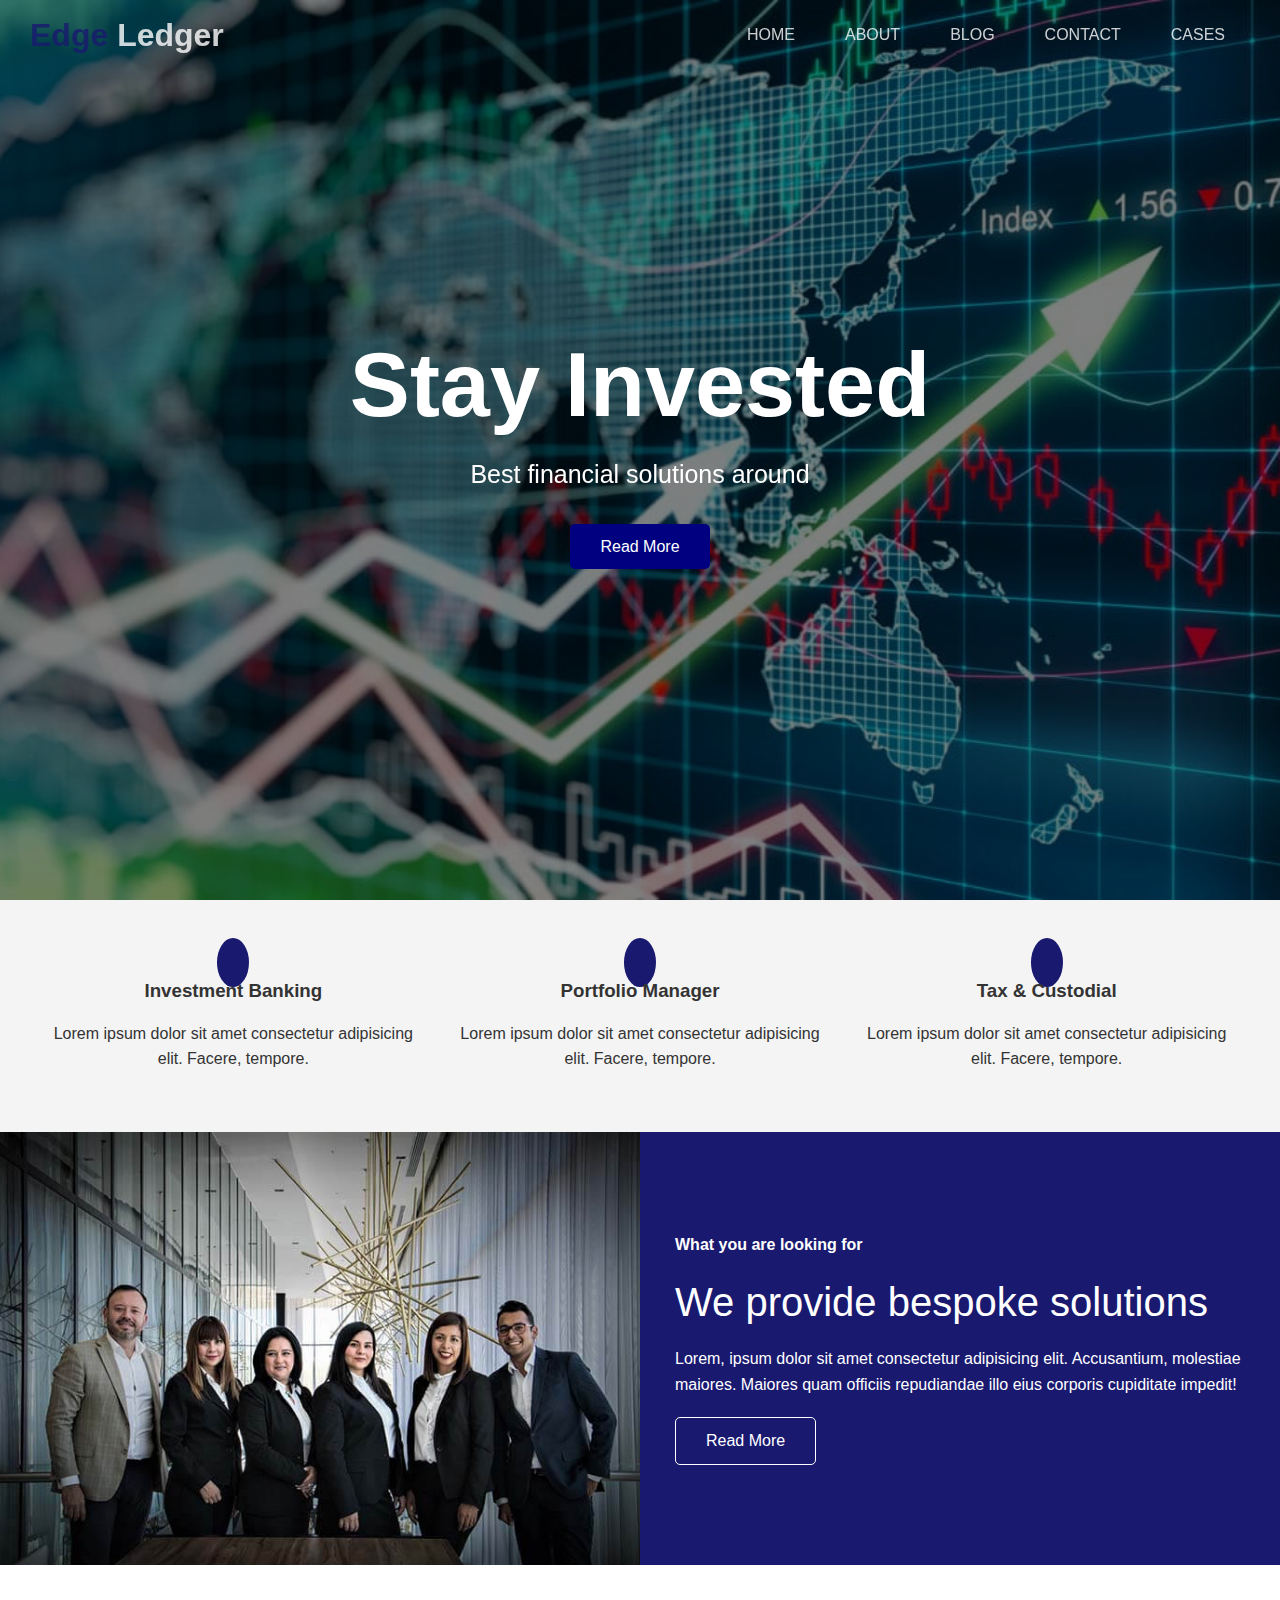
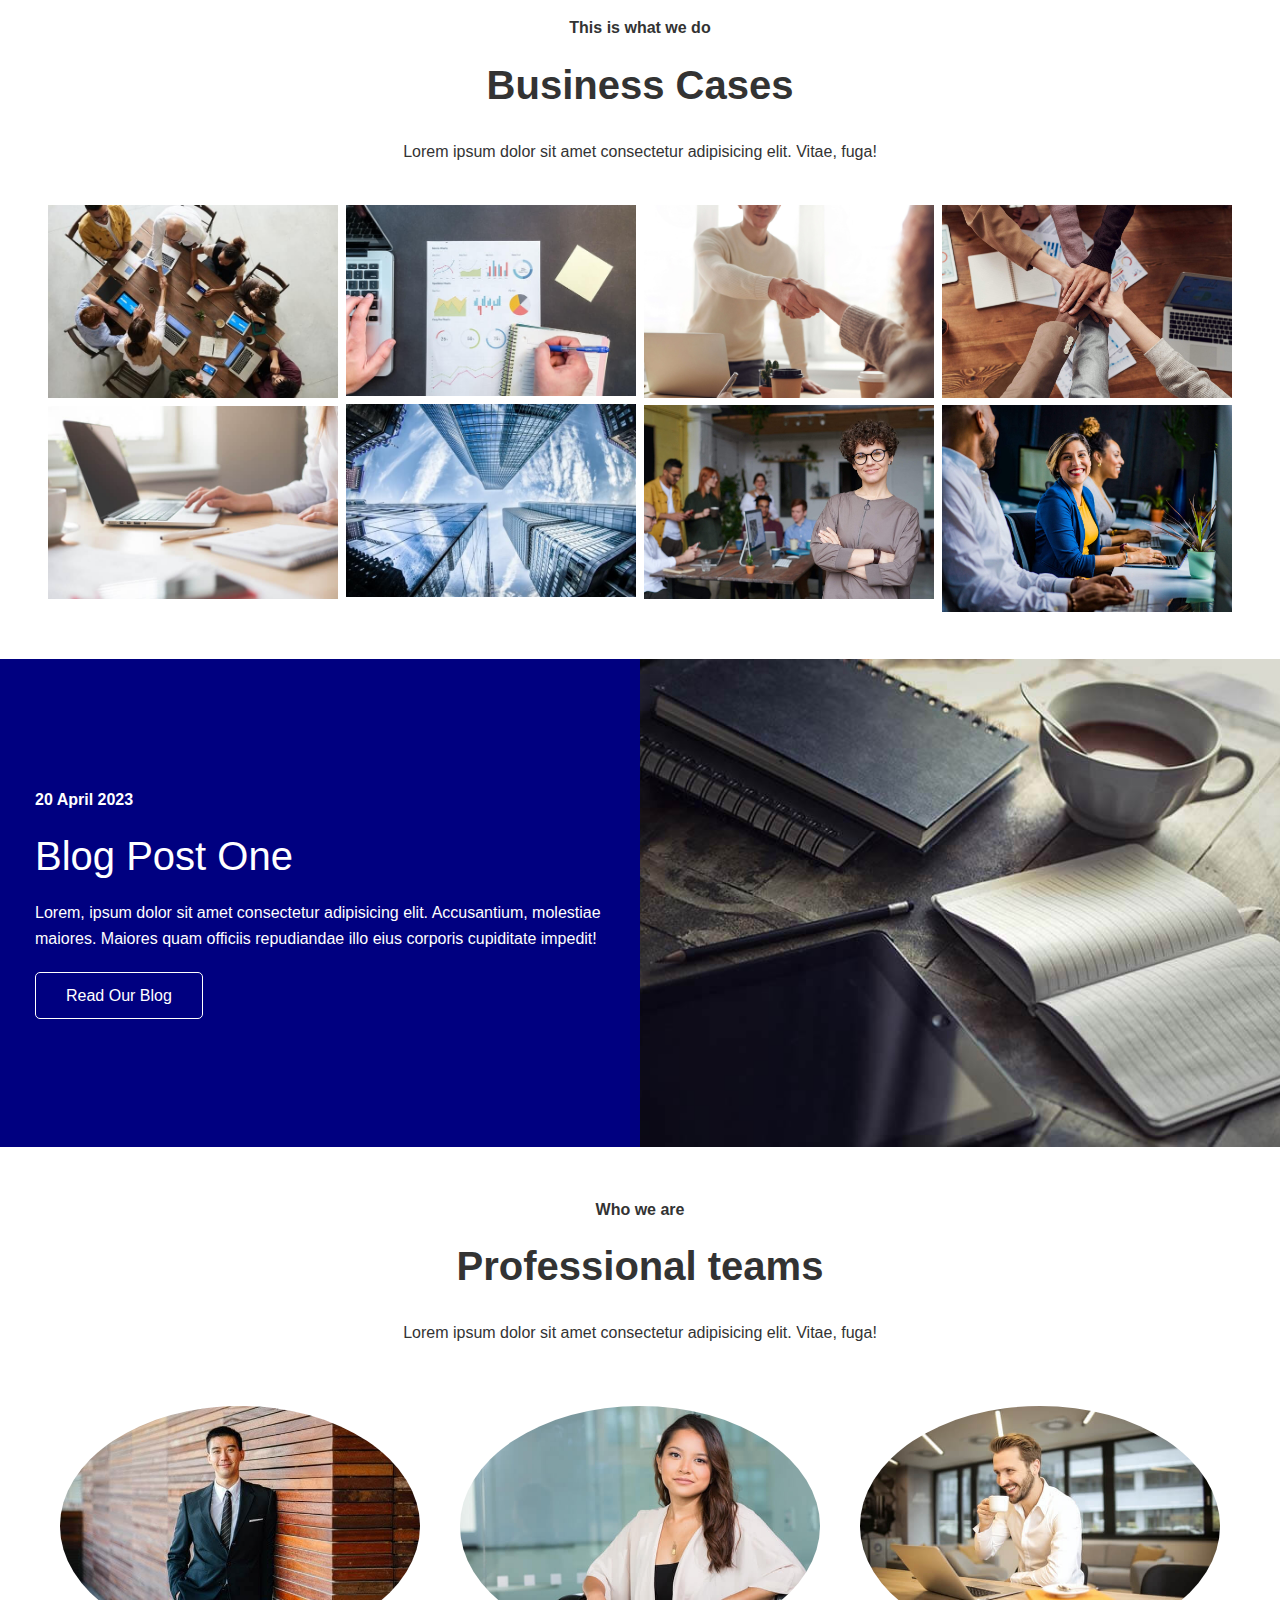
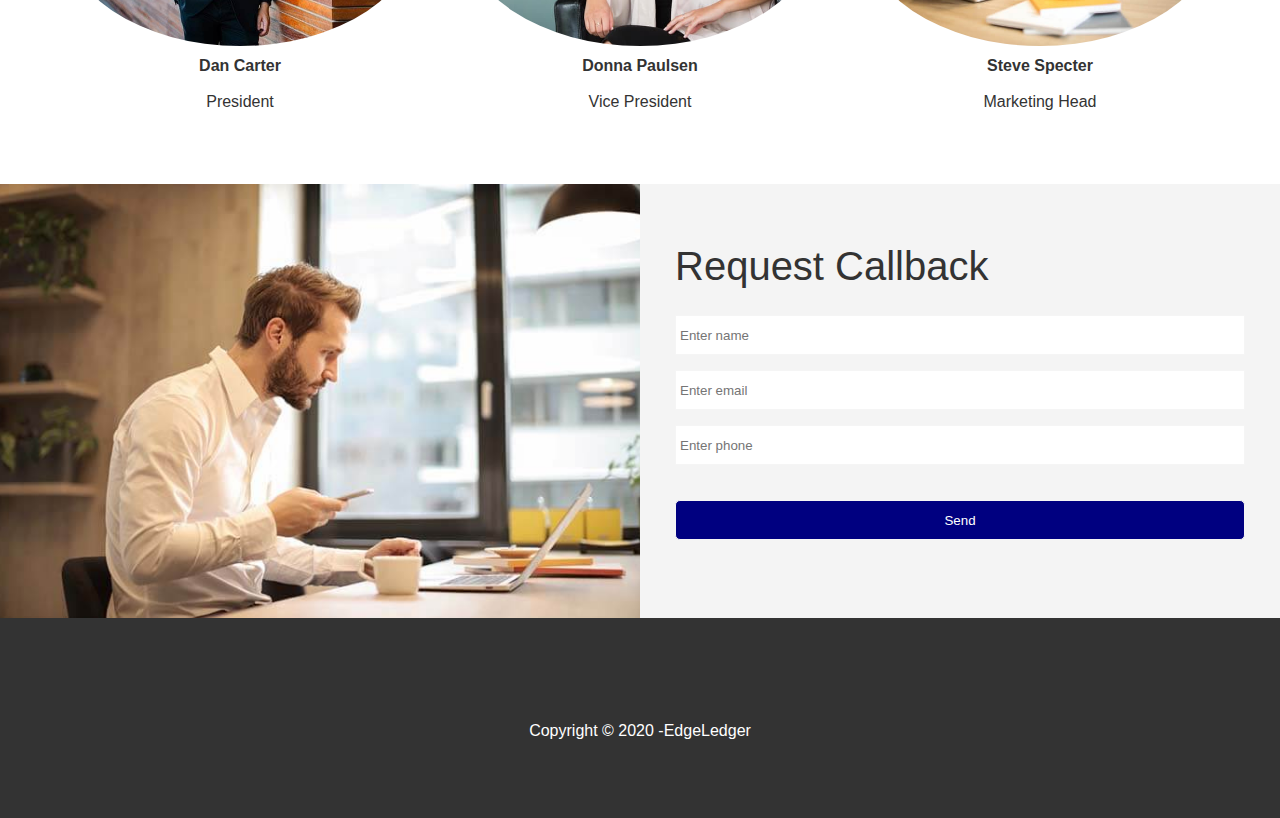
<file: index.html>
<!DOCTYPE html>
<html lang="en">

<head>
    <meta charset="UTF-8">
    <meta http-equiv="X-UA-Compatible" content="IE=edge">
    <meta name="viewport" content="width=device-width, initial-scale=1.0">
    <link rel="stylesheet" href="https://cdnjs.cloudflare.com/ajax/libs/font-awesome/6.4.0/css/all.min.css"
        integrity="sha512-iecdLmaskl7CVkqkXNQ/ZH/XLlvWZOJyj7Yy7tcenmpD1ypASozpmT/E0iPtmFIB46ZmdtAc9eNBvH0H/ZpiBw=="
        crossorigin="anonymous" referrerpolicy="no-referrer" />
    <link rel="stylesheet" href="css/utilities.css">
    <link rel="stylesheet" href="css/style.css">
    <link rel="shortcut icon" type="image/x-icon" href="/favicon.ico">

    <title>Edge Ledger</title>
</head>

<body id="home">
    <header class="hero">
        <div id="navbar" class="navbar top">
            <h1 class="logo">
                <span class="text-primary"><i class="fas fa-book-open"></i> Edge</span> Ledger
            </h1>

            <nav>
                <ul>
                    <li><a href="#home">HOME</a></li>
                    <li><a href="#about">ABOUT</a></li>
                    <li><a href="#blog">BLOG</a></li>
                    <li><a href="#contact">CONTACT</a></li>
                    <li><a href="#cases">CASES</a></li>
                </ul>
            </nav>
        </div>

        <div class="content">
            <h1 class="manual">Stay Invested</h1>
            <p>Best financial solutions around</p>
            <a href="#about" class="btn"><i class="fas fa-chevron-right"></i> Read More</a>
        </div>
    </header>

    <main>
        <!-- About:Icons -->
        <section id="about" class="icons bg-light">
            <div class="flex-items">
                <div>
                    <i class="fas fa-university fa-2x"></i>
                    <div>
                        <h3>Investment Banking</h3>
                        <p>Lorem ipsum dolor sit amet consectetur adipisicing elit. Facere, tempore.</p>
                    </div>

                </div>

                <div>
                    <i class="fas fa-book-reader fa-2x"></i>
                    <div>
                        <h3>Portfolio Manager</h3>
                        <p>Lorem ipsum dolor sit amet consectetur adipisicing elit. Facere, tempore.</p>
                    </div>

                </div>

                <div>
                    <i class="fas fa-pencil-alt fa-2x"></i>
                    <div>
                        <h3>Tax & Custodial</h3>
                        <p>Lorem ipsum dolor sit amet consectetur adipisicing elit. Facere, tempore.</p>
                    </div>

                </div>


            </div>
        </section>

        <!-- About:Solutions  -->
        <section class="solution flex-columns">
            <div class="row">

                <div class="column">
                    <div class="column-1">
                        <img src="image_resources/home/people.jpg" alt="">
                    </div>
                </div>
                <div class="column">
                    <div class="column-2 bg-primary">
                        <h4>What you are looking for</h4>
                        <h2>We provide bespoke solutions</h2>
                        <p>Lorem, ipsum dolor sit amet consectetur adipisicing elit. Accusantium, molestiae maiores.
                            Maiores quam officiis repudiandae illo eius corporis cupiditate impedit!</p>
                        <a href="#" class="btn btn-outline">
                            <i class="fas fa-chevron"></i>
                            Read More</a>
                    </div>
                </div>
            </div>
        </section>


        <!--cases  -->
        <section id="cases" class="cases flex-grid section-padding">
            <header class="section-header">
                <h4>This is what we do</h4>
                <h2>Business Cases</h2>
                <p>
                    Lorem ipsum dolor sit amet consectetur adipisicing elit. Vitae, fuga!
                </p>

            </header>

            <div class="row">
                <div class="column">
                    <img src="image_resources/cases/cases1.jpg" alt="">
                    <img src="image_resources/cases/cases2.jpg" alt="">
                </div>
                <div class="column">
                    <img src="image_resources/cases/cases3.jpg" alt="">
                    <img src="image_resources/cases/cases4.jpg" alt="">
                </div>
                <div class="column">
                    <img src="image_resources/cases/cases5.jpg" alt="">
                    <img src="image_resources/cases/cases6.jpg" alt="">
                </div>
                <div class="column">
                    <img src="image_resources/cases/cases7.jpg" alt="">
                    <img src="image_resources/cases/cases8.jpg" alt="">
                </div>
            </div>

        </section>

        <!-- Blog -->

        <section id="blog" class="blog flex-columns flex-reverse">
            <div class="row">

                <div class="column">
                    <div class="column-1">
                        <img src="image_resources/home/blog.jpg" alt="">
                    </div>
                </div>
                <div class="column">
                    <div class="column-2 bg-secondary">
                        <h4>20 April 2023</h4>
                        <h2>Blog Post One</h2>
                        <p>Lorem, ipsum dolor sit amet consectetur adipisicing elit. Accusantium, molestiae maiores.
                            Maiores quam officiis repudiandae illo eius corporis cupiditate impedit!</p>
                        <a href="blog.html" class="btn btn-outline">
                            <i class="fas fa-chevron"></i>
                            Read Our Blog</a>
                    </div>
                </div>
            </div>
        </section>

        <!-- team -->
        <section id="team" class="team  section-padding">
            <header class="section-header">
                <h4>Who we are</h4>
                <h2>Professional teams</h2>
                <p>
                    Lorem ipsum dolor sit amet consectetur adipisicing elit. Vitae, fuga!
                </p>

            </header>

            <div class="flex-items">
                <div>
                    <img src="image_resources/team/person1.jpg" alt="">
                    <h4>Dan Carter</h4>
                    <p>President</p>
                </div>

                <div>
                    <img src="image_resources/team/person2.jpg" alt="">
                    <h4>Donna Paulsen</h4>
                    <p>Vice President</p>
                </div>

                <div>
                    <img src="image_resources/team/person3.jpg" alt="">
                    <h4>Steve Specter</h4>
                    <p>Marketing Head</p>
                </div>

            </div>

        </section>

        <!-- contact -->
        <section id="contact" class="contact flex-columns">
            <div class="row">

                <div class="column">
                    <div class="column-1">
                        <img src="image_resources/home/contact.jpg" alt="">
                    </div>
                </div>
                <div class="column">
                    <div class="column-2 bg-light">
                        <h2>Request Callback</h2>
                        <form action="" class="callback-form">
                            <div class="form-control">
                                <label for="name"></label>
                                <input type="text" name="name" id="name" placeholder="Enter name">
                            </div>

                            <div class="form-control">
                                <label for="email"></label>
                                <input type="email" name="email" id="email" placeholder="Enter email">
                            </div>

                            <div class="form-control">
                                <label for="phone"></label>
                                <input type="text" name="phone" id="phone" placeholder="Enter phone">
                            </div>

                            <input type="submit" value="Send" id="submit" class="btn">

                        </form>


                    </div>
                </div>
            </div>
        </section>





    </main>

    <footer class="footer bg-dark">
        <div class="social">
            <a href="#"><i class="fab fa-facebook fa-2x"></i></a>
            <a href="#"><i class="fab fa-twitter fa-2x "></i></a>
            <a href="#"><i class="fab fa-youtube fa-2x"></i></a>
            <a href="#"><i class="fab fa-linkedin fa-2x"></i></a>
        </div>
        <p>Copyright &copy; 2020 -EdgeLedger</p>
    </footer>

    <script src="https://code.jquery.com/jquery-3.7.0.min.js"
        integrity="sha256-2Pmvv0kuTBOenSvLm6bvfBSSHrUJ+3A7x6P5Ebd07/g=" crossorigin="anonymous"></script>
    <script>
        const navbar = document.getElementById('navbar');
        let scrolled = false;
        window.onscroll = function () {
            if (window.pageYOffset > 100) {
                navbar.classList.remove('top');
                if (!scrolled) {
                    navbar.style.transform = 'translateY(-70px)';
                }
                setTimeout(function () {
                    navbar.style.transform = 'translateY(0)';
                    scrolled = true;
                }, 200);

            } else {
                navbar.classList.add('top');
                scrolled = false;
            }
        }






    </script>




</body>

</html>
</file>
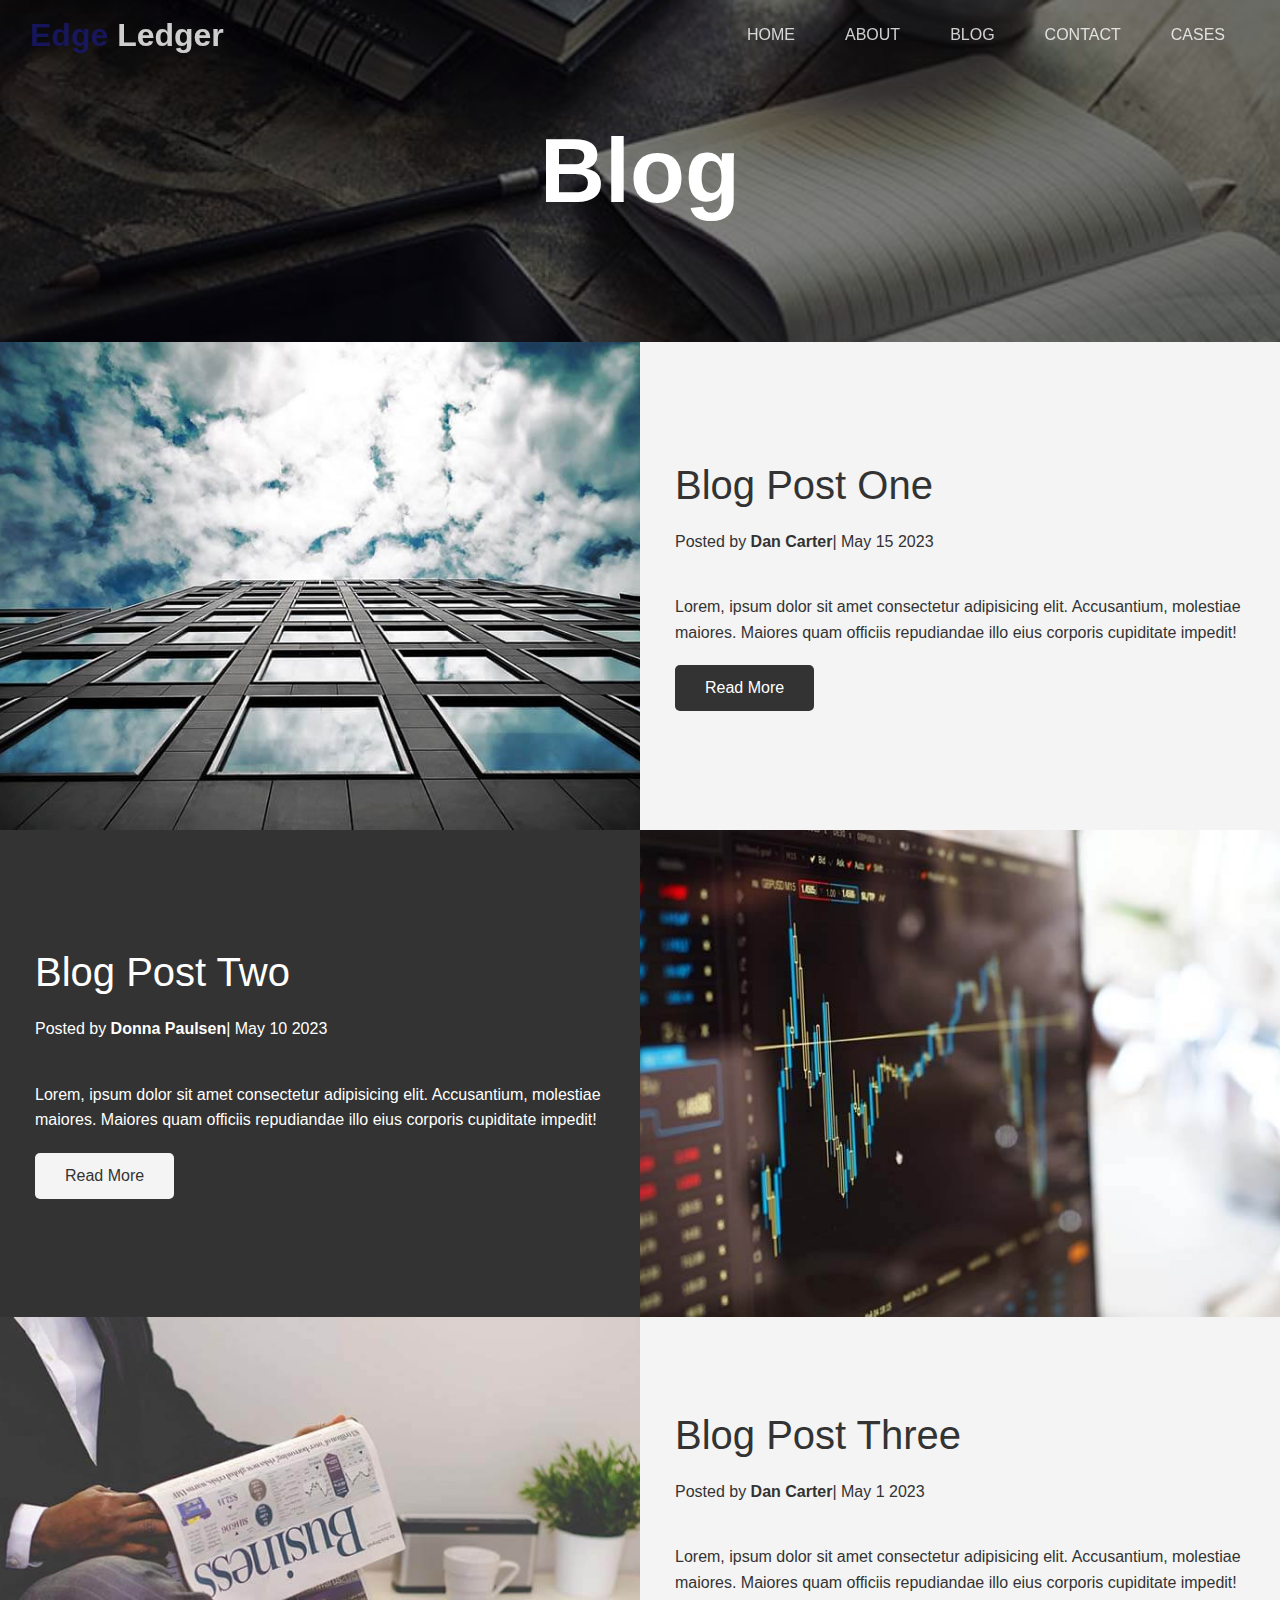
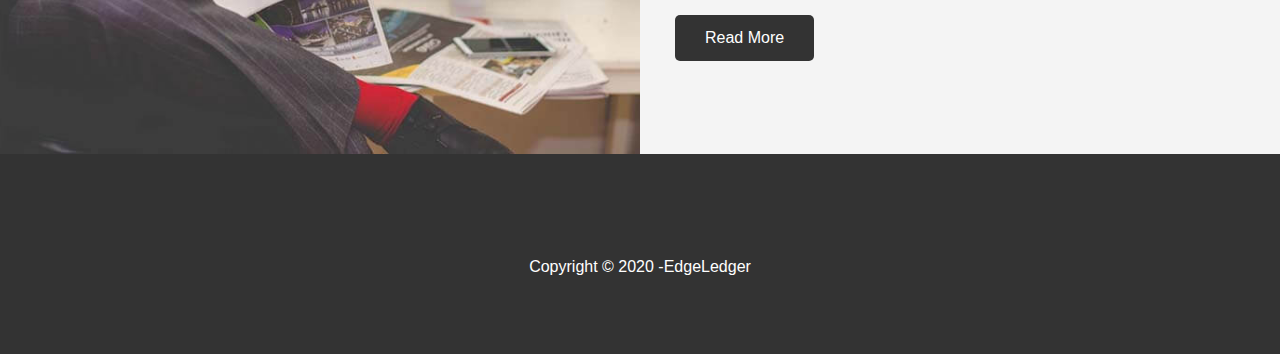
<file: blog.html>
<!DOCTYPE html>
<html lang="en">

<head>
    <meta charset="UTF-8">
    <meta http-equiv="X-UA-Compatible" content="IE=edge">
    <meta name="viewport" content="width=device-width, initial-scale=1.0">
    <link rel="stylesheet" href="https://cdnjs.cloudflare.com/ajax/libs/font-awesome/6.4.0/css/all.min.css"
        integrity="sha512-iecdLmaskl7CVkqkXNQ/ZH/XLlvWZOJyj7Yy7tcenmpD1ypASozpmT/E0iPtmFIB46ZmdtAc9eNBvH0H/ZpiBw=="
        crossorigin="anonymous" referrerpolicy="no-referrer" />
    <link rel="stylesheet" href="css/utilities.css">
    <link rel="stylesheet" href="css/style.css">

    <title>Blog</title>
</head>

<body id="home">
    <header class="hero blog">
        <div class="navbar top" id="navbar">
            <h1 class="logo">
                <span class="text-primary"><i class="fas fa-book-open"></i> Edge</span> Ledger
            </h1>

            <nav>
                <ul>
                    <li><a href="index.html">HOME</a></li>
                    <li><a href="index.html#about">ABOUT</a></li>
                    <li><a href="index.html#blog">BLOG</a></li>
                    <li><a href="index.html#contact">CONTACT</a></li>
                    <li><a href="index.html#cases">CASES</a></li>
                </ul>
            </nav>
        </div>

        <div class="content">
            <h1>Blog</h1>

        </div>
    </header>

    <main>



        <article class="flex-columns">
            <div class="row">

                <div class="column">
                    <div class="column-1">
                        <img src="image_resources/blog/blog1.jpg" alt="">
                    </div>
                </div>
                <div class="column">
                    <div class="column-2 bg-light">
                        <h2>Blog Post One</h2>
                        <p class="meta">
                            <i class="fas fa-user"></i> Posted by <strong>Dan Carter</strong>| May 15 2023
                        </p>
                        <p>Lorem, ipsum dolor sit amet consectetur adipisicing elit. Accusantium, molestiae maiores.
                            Maiores quam officiis repudiandae illo eius corporis cupiditate impedit!</p>
                        <a href="post.html" class="btn btn-dark">
                            <i class="fas fa-chevron"></i>
                            Read More</a>
                    </div>
                </div>
            </div>
        </article>

        <article class="flex-columns flex-reverse">
            <div class="row">

                <div class="column">
                    <div class="column-1">
                        <img src="image_resources/blog/blog3.jpg" alt="">
                    </div>
                </div>
                <div class="column">
                    <div class="column-2 bg-dark">
                        <h2>Blog Post Two</h2>
                        <p class="meta">
                            <i class="fas fa-user"></i> Posted by <strong>Donna Paulsen</strong>| May 10 2023
                        </p>
                        <p>Lorem, ipsum dolor sit amet consectetur adipisicing elit. Accusantium, molestiae maiores.
                            Maiores quam officiis repudiandae illo eius corporis cupiditate impedit!</p>
                        <a href="post.html" class="btn btn-light">
                            <i class="fas fa-chevron"></i>
                            Read More</a>
                    </div>
                </div>
            </div>
        </article>

        <article class="flex-columns">
            <div class="row">

                <div class="column">
                    <div class="column-1">
                        <img src="image_resources/blog/blog2.jpg" alt="">
                    </div>
                </div>
                <div class="column">
                    <div class="column-2 bg-light">
                        <h2>Blog Post Three</h2>
                        <p class="meta">
                            <i class="fas fa-user"></i> Posted by <strong>Dan Carter</strong>| May 1 2023
                        </p>
                        <p>Lorem, ipsum dolor sit amet consectetur adipisicing elit. Accusantium, molestiae maiores.
                            Maiores quam officiis repudiandae illo eius corporis cupiditate impedit!</p>
                        <a href="post.html" class="btn btn-dark">
                            <i class="fas fa-chevron"></i>
                            Read More</a>
                    </div>
                </div>
            </div>
        </article>



    </main>

    <footer class="footer bg-dark">
        <div class="social">
            <a href="#"><i class="fab fa-facebook fa-2x"></i></a>
            <a href="#"><i class="fab fa-twitter fa-2x "></i></a>
            <a href="#"><i class="fab fa-youtube fa-2x"></i></a>
            <a href="#"><i class="fab fa-linkedin fa-2x"></i></a>
        </div>
        <p>Copyright &copy; 2020 -EdgeLedger</p>
    </footer>

    <script>
        const navbar = document.getElementById('navbar');
        let scrolled = false;
        window.onscroll = function () {
            if (window.pageYOffset > 100) {
                navbar.classList.remove('top');
                if (!scrolled) {
                    navbar.style.transform = 'translateY(-70px)';
                }
                setTimeout(function () {
                    navbar.style.transform = 'translateY(0)';
                    scrolled = true;
                }, 200);

            } else {
                navbar.classList.add('top');
                scrolled = false;
            }
        }






    </script>





</body>

</html>
</file>
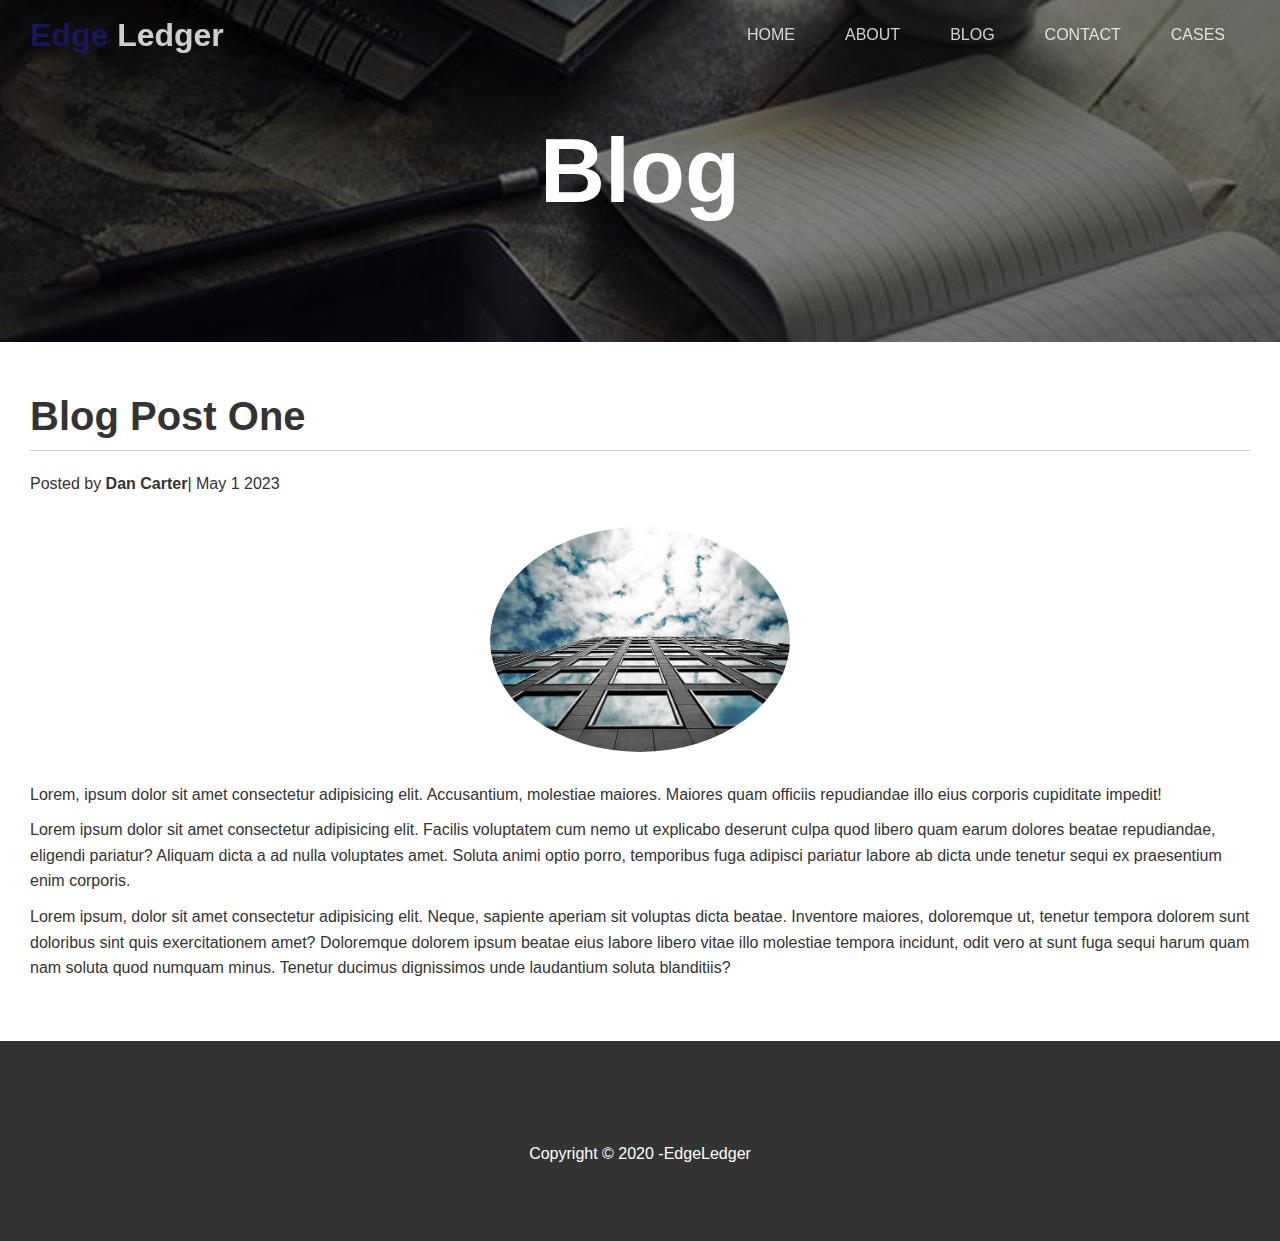
<file: post.html>
<!DOCTYPE html>
<html lang="en">

<head>
    <meta charset="UTF-8">
    <meta http-equiv="X-UA-Compatible" content="IE=edge">
    <meta name="viewport" content="width=device-width, initial-scale=1.0">
    <link rel="stylesheet" href="https://cdnjs.cloudflare.com/ajax/libs/font-awesome/6.4.0/css/all.min.css"
        integrity="sha512-iecdLmaskl7CVkqkXNQ/ZH/XLlvWZOJyj7Yy7tcenmpD1ypASozpmT/E0iPtmFIB46ZmdtAc9eNBvH0H/ZpiBw=="
        crossorigin="anonymous" referrerpolicy="no-referrer" />
    <link rel="stylesheet" href="css/utilities.css">
    <link rel="stylesheet" href="css/style.css">

    <title>Post One</title>
</head>

<body id="home">
    <header class="hero blog">
        <div class="navbar top" id="navbar">
            <h1 class="logo">
                <span class="text-primary"><i class="fas fa-book-open"></i> Edge</span> Ledger
            </h1>

            <nav>
                <ul>
                    <li><a href="index.html">HOME</a></li>
                    <li><a href="index.html#about">ABOUT</a></li>
                    <li><a href="index.html#blog">BLOG</a></li>
                    <li><a href="index.html#contact">CONTACT</a></li>
                    <li><a href="index.html#cases">CASES</a></li>
                </ul>
            </nav>
        </div>

        <div class="content">
            <h1>Blog</h1>

        </div>
    </header>

    <main>
        <section class="post">
            <h2>Blog Post One</h2>
            <p class="meta">
                <i class="fas fa-user"></i> Posted by <strong>Dan Carter</strong>| May 1 2023
            </p>
            <img src="image_resources/blog/blog1.jpg" alt="">
            <p>Lorem, ipsum dolor sit amet consectetur adipisicing elit. Accusantium, molestiae maiores.
                Maiores quam officiis repudiandae illo eius corporis cupiditate impedit!</p>
            <p>Lorem ipsum dolor sit amet consectetur adipisicing elit. Facilis voluptatem cum nemo ut explicabo
                deserunt culpa quod libero quam earum dolores beatae repudiandae, eligendi pariatur? Aliquam dicta a ad
                nulla voluptates amet. Soluta animi optio porro, temporibus fuga adipisci pariatur labore ab dicta unde
                tenetur sequi ex praesentium enim corporis.</p>
            <p>Lorem ipsum, dolor sit amet consectetur adipisicing elit. Neque, sapiente aperiam sit voluptas dicta
                beatae. Inventore maiores, doloremque ut, tenetur tempora dolorem sunt doloribus sint quis
                exercitationem amet? Doloremque dolorem ipsum beatae eius labore libero vitae illo molestiae tempora
                incidunt, odit vero at sunt fuga sequi harum quam nam soluta quod numquam minus. Tenetur ducimus
                dignissimos unde laudantium soluta blanditiis?</p>
        </section>








    </main>

    <footer class="footer bg-dark">
        <div class="social">
            <a href="#"><i class="fab fa-facebook fa-2x"></i></a>
            <a href="#"><i class="fab fa-twitter fa-2x "></i></a>
            <a href="#"><i class="fab fa-youtube fa-2x"></i></a>
            <a href="#"><i class="fab fa-linkedin fa-2x"></i></a>
        </div>
        <p>Copyright &copy; 2020 -EdgeLedger</p>
    </footer>

    <script>
        const navbar = document.getElementById('navbar');
        let scrolled = false;
        window.onscroll = function () {
            if (window.pageYOffset > 100) {
                navbar.classList.remove('top');
                if (!scrolled) {
                    navbar.style.transform = 'translateY(-70px)';
                }
                setTimeout(function () {
                    navbar.style.transform = 'translateY(0)';
                    scrolled = true;
                }, 200);

            } else {
                navbar.classList.add('top');
                scrolled = false;
            }
        }






    </script>





</body>

</html>
</file>
<file: css/utilities.css>
/* text-colors */

.text-primary{
    color: #191970;
}

.text-secondar{
    color:#000080;
}

.btn{
    cursor: pointer;
    display: inline-block;
    padding: 10px 30px;
    color: #fff;
    background: #000080;
    border: none;
    border-radius: 5px;

}

.btn:hover{
    opacity: 0.9;
}

.btn-primary, .bg-primary{
    background: #191970;
    color: #fff;
}

.btn-secondary, .bg-secondary{
    background: #000080;
    color: #fff;
}

.btn-dark, .bg-dark{
    background: #333;
    color: #fff;
}

.btn-light , .bg-light{
    background: #f4f4f4;
    color: #333;
}

.btn-outline{
    background: transparent;
    border: 1px solid #fff;
}

/* flex items */


.flex-items{
    display: flex;
    align-items: center;
    justify-content: center;
    text-align: center;
    height: 100%;
}

.flex-items > div{
    padding: 20px;
}

/* Flex column */

.flex-columns.flex-reverse .row{
    flex-direction: row-reverse;
}


.flex-columns .row{
    display: flex;
    flex-wrap: wrap;
    width: 100%;
    
}

.flex-columns .column{
    display: flex;
    flex-direction: column;
    flex-basis: 100%;
    flex: 1;
}

.column-1, .column-2{
    height: 100%;

}

.column img{
    width: 100%;
    height: 100%;
    object-fit: cover;
}

.column-2{
    display: flex;
    flex-direction: column;
    align-items: flex-start ;
    justify-content: center;
    padding: 35px;
   
}

.column-2 h2{
    font-size: 40px;
    font-weight: 100;
}

.column-2 h4{
    margin-bottom: 20px;
}

.column p{
    margin: 20px 0;
}

/* section header  */

.section-header{
    padding: 30px;
    display: flex;
    flex-direction: column;
    align-items: center;
    justify-content: center;
    text-align: center;
}

.section-header h2{
    font-size: 40px;
    margin: 20px 0;
}

.section-padding{
    padding: 20px 40px 40px;
}

/* flex grid */
.flex-grid .row{
    display: flex;
    flex-wrap: wrap;
    padding: 0 4px;
}

.flex-grid .column{
    flex: 25%;
    max-width: 25%;
    padding: 0 4px;
    height: 100%;
  
   
}
</file>
<file: css/style.css>
@import url('https://fonts.googleapis.com/css2?family=Open+Sans:wght@300;400&family=Roboto+Condensed:wght@300&display=swap');


*{
    box-sizing: border-box;
    padding: 0;
    margin: 0;

}

body{
     font-family: 'Segoe UI', Tahoma, Geneva, Verdana, sans-serif;
     background:#fff;
     color:#333;
     line-height: 1.6;
}

ul{
    list-style: none;
}

a{
    color: #333;
    text-decoration: none;
}

h1,h2{
    font-weight: 700;
    line-height: 1.2;

}

p{
    margin: 10px 0;
}

img{
    width: 100%;
}

/* navbar */

.navbar{
    display: flex;
    align-items: center;
    justify-content: space-between;
    background-color:lightslategrey;
    color: #fff;
    width: 100%;
    height: 70px;
    position: fixed;
    top: 0;
    padding: 0 30px;
    opacity: 0.8;
    transition: 0.5s;
}

.navbar.top{
    background: transparent;
}

.navbar a{
    color: #fff;
    margin: 0 5px;
    padding: 10px 20px;
}

.navbar ul{
    display: flex;
}

.navbar a:hover{
    border-bottom: #191970 2px solid;

}

/* header */

.hero{
    background: url(..//image_resources/home/Finance-banking.jpg) no-repeat center center/cover;
    height: 100vh;
    position: relative;
    color: #fff;
}

.hero .content{
    display: flex;
    flex-direction: column;
    align-items:center;
    justify-content: center;
    text-align: center;
    height: 100%;
    padding: 0 20px;
}

.hero .content h1{
    
    font-size: 90px;
}

.hero .content p{
    font-size: 25px;
    max-width: 600px;
    margin: 15px 0 30px;
 
}

.hero::before{
    content: '';
    position: absolute;
    top: 0;
    left: 0;
    width: 100%;
    height:100%;
    background: rgba(0,0,0,0.5);
}

.hero * {
    z-index: 10;
}

.hero.blog{
    background: url('../image_resources/home/blog.jpg') no-repeat center center/cover;
    height: 38vh;
}


/* Icons */
.icons{
    padding: 30px;
}

.icons h3{
    font-weight: bold;
    margin-bottom: 15px;
}

.icons i{
    background-color: #191970;
    color: #fff;
    padding: 1rem;
    border-radius: 50%;
    margin-bottom: 15px ;
}

.cases img:hover{
    opacity: 0.8;
}

#team img{
    border-radius: 50%;
}

/* calllback form */

.callback-form{
    width: 100%;
    padding: 20px 0;

}

.callback-form label{
    display: block;
    margin-bottom: 5px;
}

.form-control{
    margin-bottom: 15px;
}

.callback-form input{
    width: 100%;
    padding:4px;
    height: 40px;
    border: #f5f5f5 1px solid;
}

.callback-form input:focus{
    outline-color: #191970;
}

.callback-form .btn{
    padding: 12px 0;
    margin-top: 20px;
}

/* Post */ 
.post{
    padding: 50px 30px;
}

.post h2{
    font-size: 40px;
    margin-bottom: 20px;
    padding-bottom: 10px;
    border-bottom: #ccc solid 1px;
}

.post .meta{
    margin-bottom: 30px;
}

.post img{
    width: 300px;
    border-radius: 50%;
    display: block;
    margin: 0 auto 30px;
}
/* footer */

.footer{
    display: flex;
    flex-direction: column;
    align-items: center;
    justify-content: center;
    text-align: center;
    height: 200px;
}

.footer a{
    color: #fff;
}

.footer a:hover{
    color: #191970;
}

.footer .social > * {
    margin-right: 30px;
}

/* Mobile */
@media(max-width:768px)
{
    .navbar{
        flex-direction: column;
        height: 120px;
        padding: 20px;
    }

    .navbar a{
        padding: 10px 10px;
        margin: 0 3px;
    }

    .flex-items{
        flex-direction: column;
    }

    .flex-columns .column , .flex-grid .column{
        flex: 100%;
        max-width: 100%;
    }

    .team img{
        width: 70%;
    }
}
</file>
